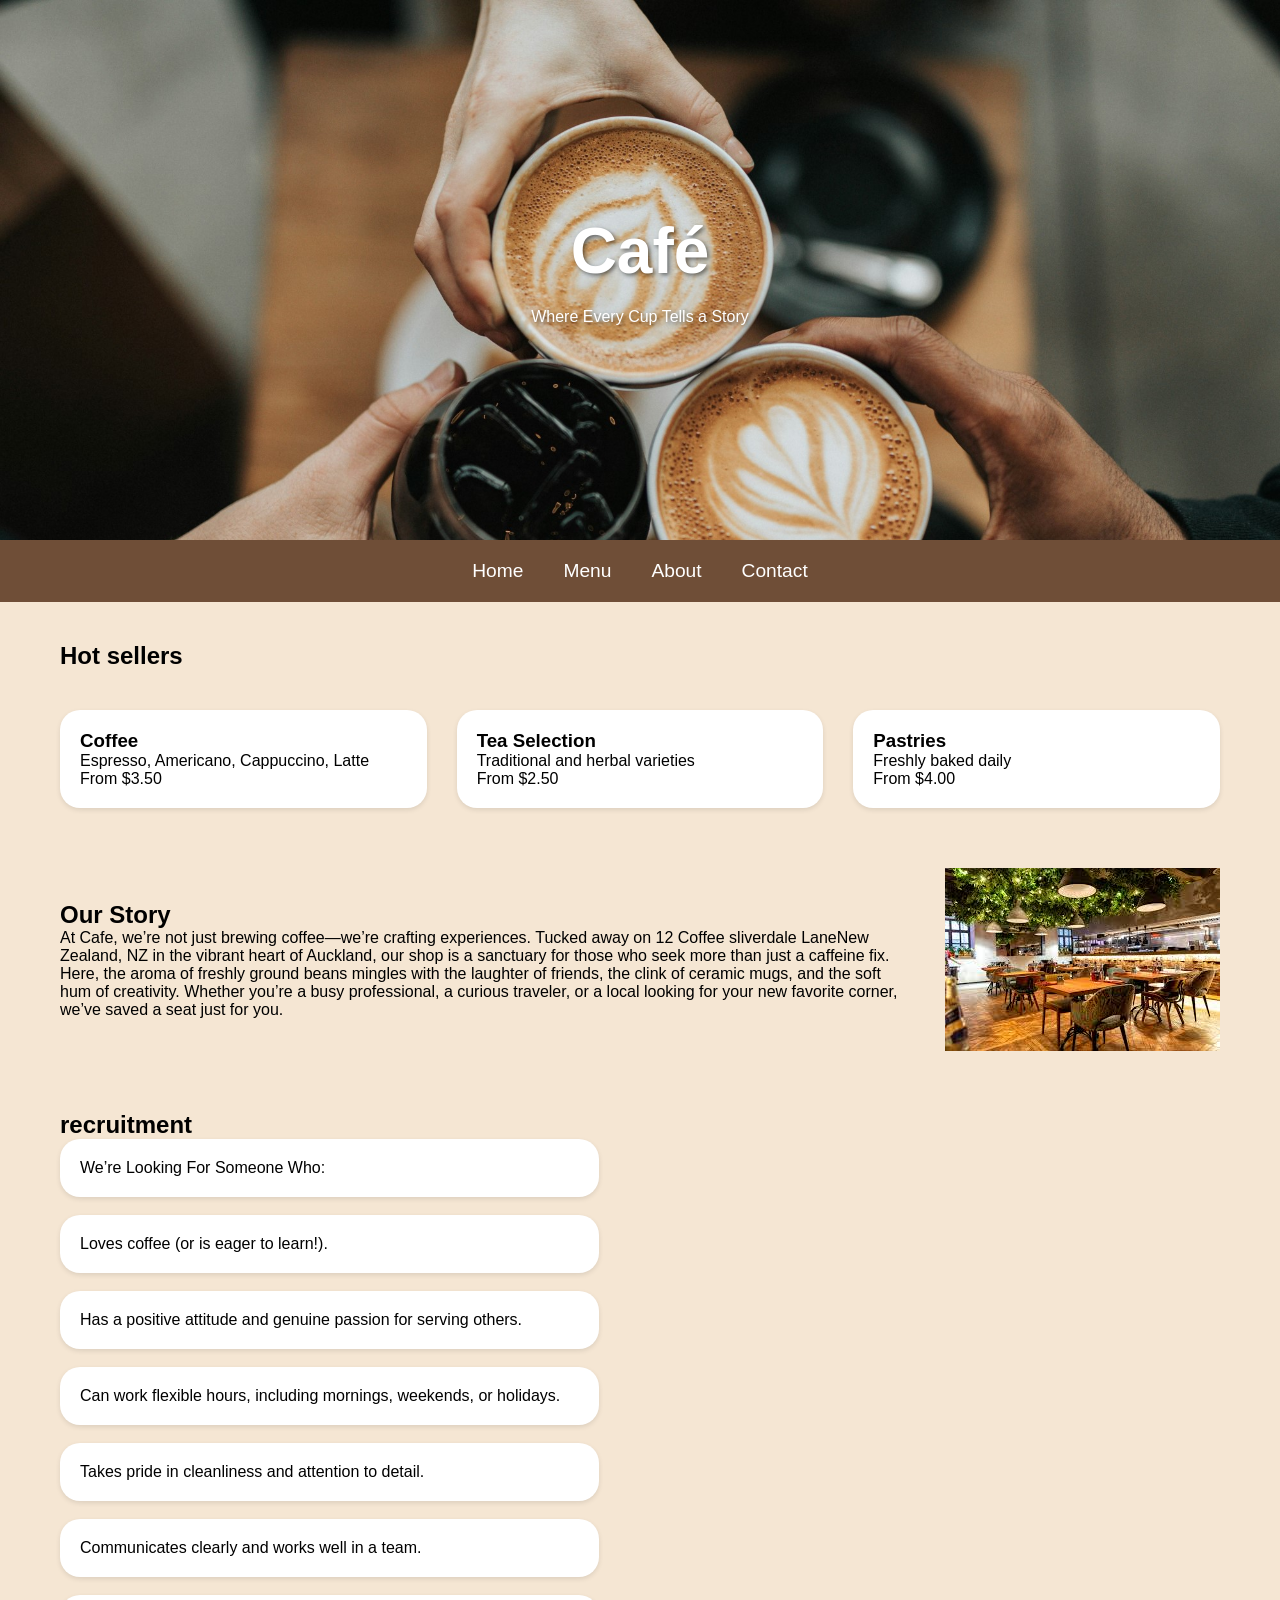
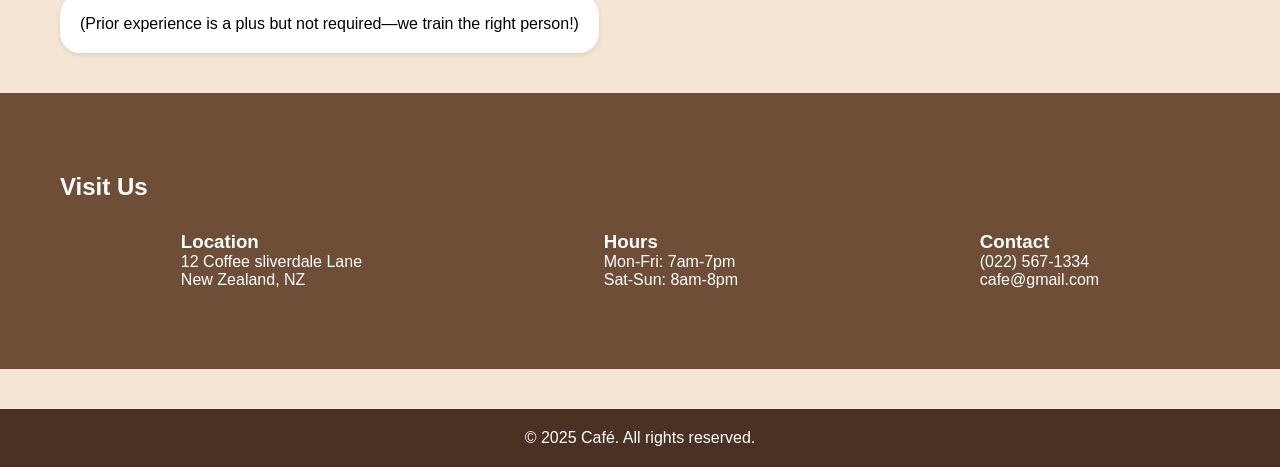
<file: Cafe_Website_12DGT_3.3.2025/index.html>
<!DOCTYPE HTML>

<html lang="en">
<head>
    <meta charset="UTF-8">
    <meta name="description" content="Cafe">
    <meta name="keywords" content="cafe, nz cafe">
    <meta name="author" content="Jerry Shi">
    <meta name="viewport" content="width=device-width, initial-scale=1.0">
    <title>Café website 12DGT</title>
    <link rel="stylesheet" href="https://cdnjs.cloudflare.com/ajax/libs/font-awesome/6.0.0/css/all.min.css">
    <link rel="stylesheet" href="style.css">
    <script src="scripts.js" defer></script> <!--It helps the website load more effectively-->
</head>
<body>

    <header>
        <div class="hero-text">
            <h1>Café</h1>
            <p>Where Every Cup Tells a Story</p>
        </div>
    </header>

    <nav class="desktop-nav">
        <ul>
            <li><a href="index.html">Home</a></li>
            <li><a href="menu.html">Menu</a></li>
            <li><a href="about.html">About</a></li>
            <li><a href="contact.html">Contact</a></li>
        </ul>                     
    </nav>

   <div class="topnav">
        <a href="index.html" class="active">Café</a>
        <div id="myLinks">
            <a href="index.html">Home</a>
            <a href="menu.html">Menu</a>
            <a href="about.html">About</a>
            <a href="contact.html">Contact</a>
        </div>
        <a href="javascript:void(0);" class="icon" onclick="myFunction()">
            <i class="fa fa-bars"></i>
       </a>
    </div>
  

    <main class="container">
        <section id="menu">
            <h2>Hot sellers</h2>
            <div class="menu-section">
                <div class="menu-item">
                    <h3>Coffee</h3>
                    <p>Espresso, Americano, Cappuccino, Latte</p>
                    <p>From $3.50</p>
                </div>
                <div class="menu-item">
                    <h3>Tea Selection</h3>
                    <p>Traditional and herbal varieties</p>
                    <p>From $2.50</p>
                </div>
                <div class="menu-item">
                    <h3>Pastries</h3>
                    <p>Freshly baked daily</p>
                    <p>From $4.00</p>
                </div>
            </div>
        </section>

        <section id="about">
            <div class="about">
                <div class="about-text">
                    <h2>Our Story</h2>
                    <p>At Cafe, we’re not just brewing coffee—we’re crafting experiences.
Tucked away on 12 Coffee sliverdale LaneNew Zealand, NZ in the vibrant heart of Auckland, our shop is a sanctuary for those who seek more than just a caffeine fix. 
Here, the aroma of freshly ground beans mingles with the laughter of friends, the clink of ceramic mugs, and the soft hum of creativity. Whether you’re a busy professional, 
a curious traveler, or a local looking for your new favorite corner, we’ve saved a seat just for you.</p>
                </div>
                <img src="cafe-interior.jpg" alt="Cafe Interior" style="max-width: 400px;">
                
            </div>
        </section>
        
        <section id="recruitment">
            <div class="recruitment">
                <div class="recruitment-text">
                <h2>recruitment</h2>
                    <p>We’re Looking For Someone Who:</p><br>
                    <p>Loves coffee (or is eager to learn!).</p><br>
                    <p>Has a positive attitude and genuine passion for serving others.</p><br>
                    <p>Can work flexible hours, including mornings, weekends, or holidays.</p><br>
                    <p>Takes pride in cleanliness and attention to detail.</p><br>
                    <p>Communicates clearly and works well in a team.</p><br>
                    <p>(Prior experience is a plus but not required—we train the right person!)</p>
                </div>
            </div>
        
        
        
        </section>
            
        
        
    </main>

    <section class="contact-section" id="contact">
        <div class="container">
            <h2>Visit Us</h2>
            <div class="contact-info">
                <div>
                    <h3>Location</h3>
                    <p>12 Coffee sliverdale Lane<br>New Zealand, NZ</p>
                </div>
                <div>
                    <h3>Hours</h3>
                    <p>Mon-Fri: 7am-7pm<br>Sat-Sun: 8am-8pm</p>
                </div>
                <div>
                    <h3>Contact</h3>
                    <p>(022) 567-1334<br>cafe@gmail.com</p>
                </div>
            </div>
        </div>
    </section>

    <footer>
        <p>&copy; 2025 Café. All rights reserved.</p> <!--copy right-->
    </footer>
</body>
</html>
</file>
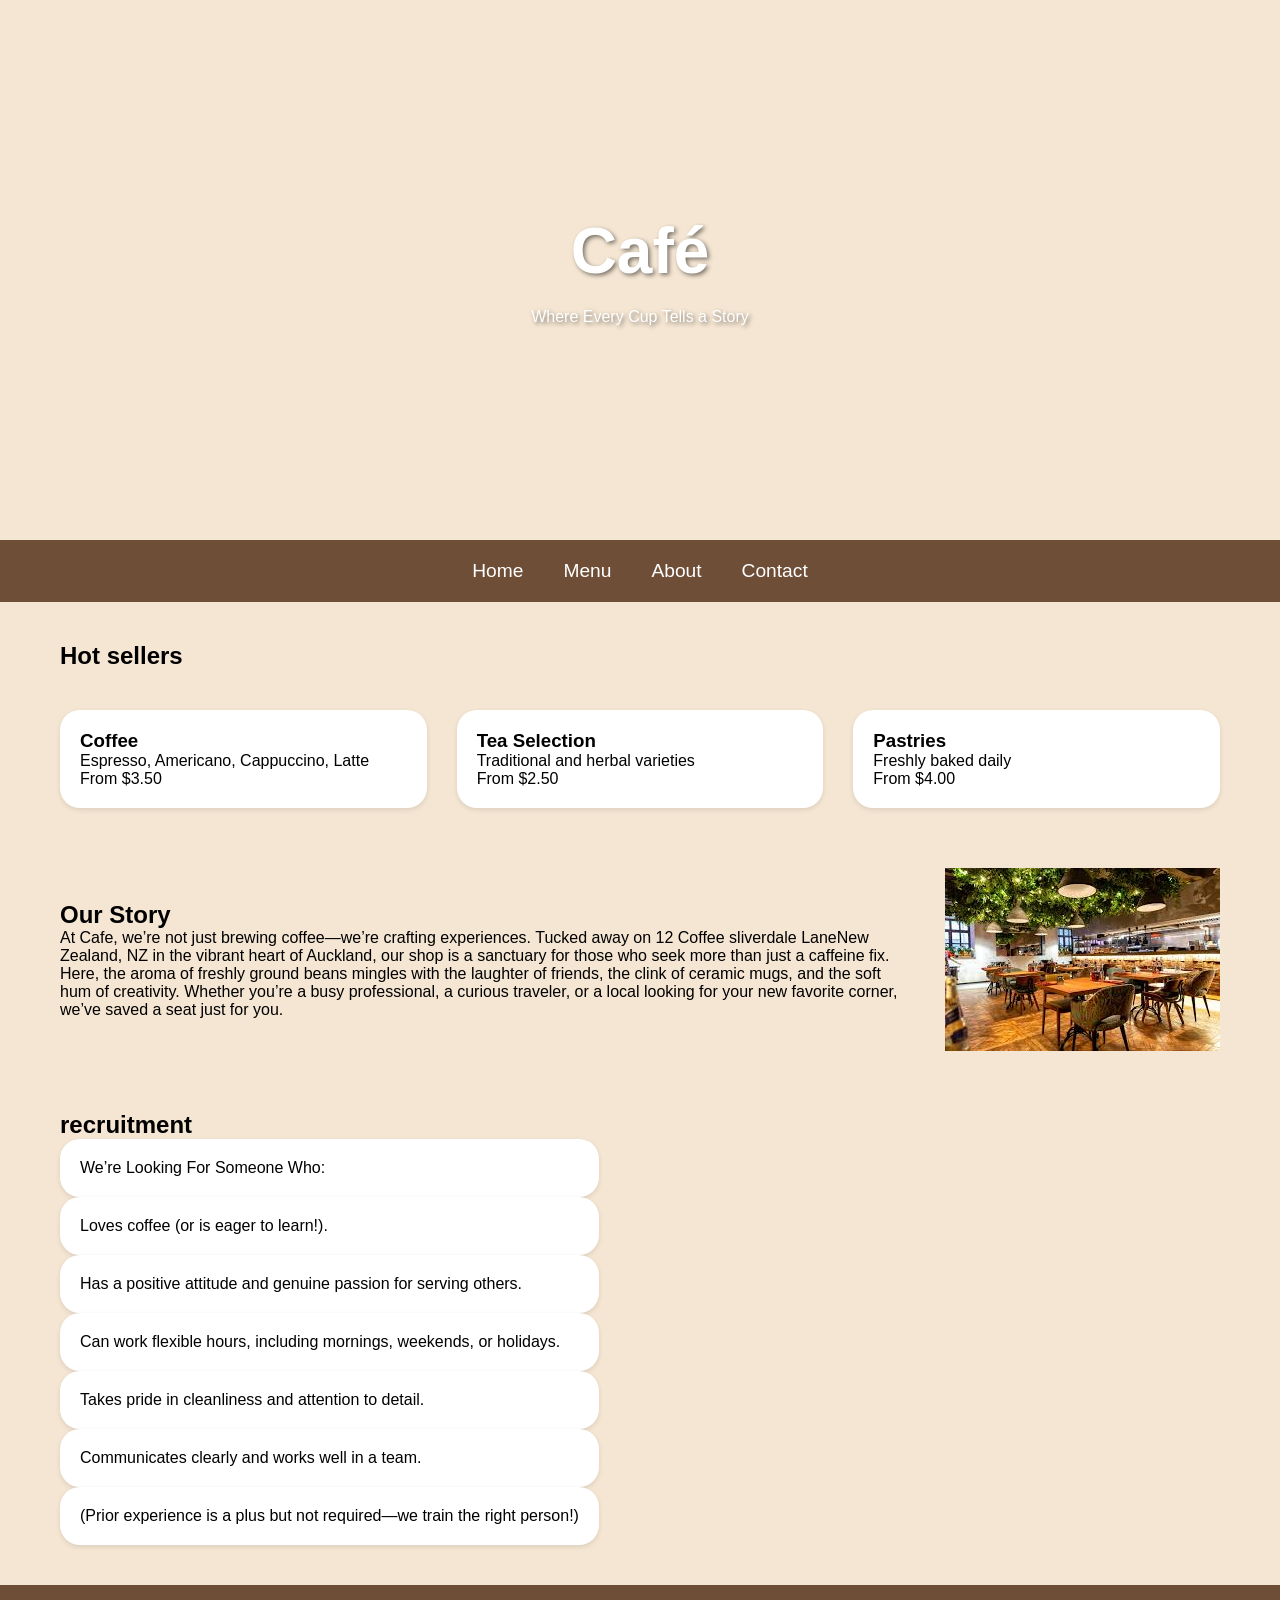
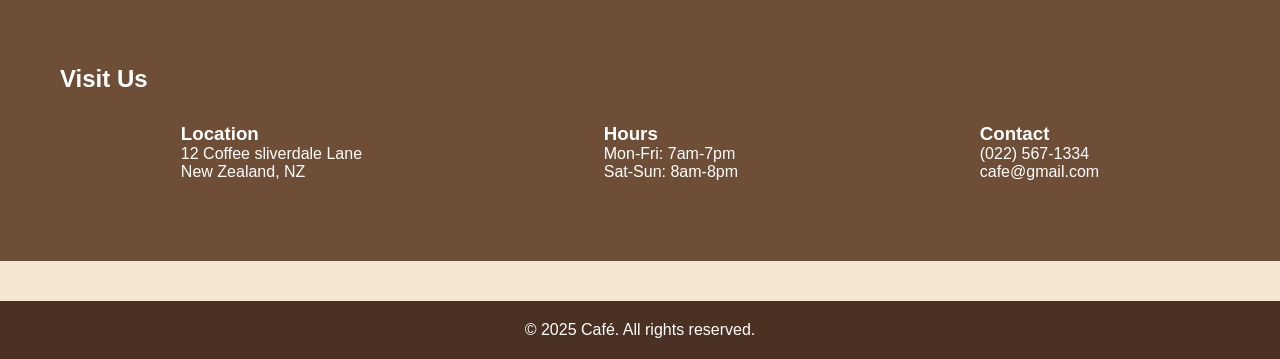
<file: Final_game/code/Cafe_Website_12DGT_3.3.2025/index.html>
<!DOCTYPE HTML>

<html lang="en">
<head>
    <meta charset="UTF-8">
    <meta name="description" content="Cafe">
    <meta name="keywords" content="cafe, nz cafe">
    <meta name="author" content="Jerry Shi">
    <meta name="viewport" content="width=device-width, initial-scale=1.0">
    <title>Café website 12DGT</title>
    <link rel="stylesheet" href="https://cdnjs.cloudflare.com/ajax/libs/font-awesome/6.0.0/css/all.min.css">
    <link rel="stylesheet" href="style.css">
    <script src="scripts.js" defer></script> <!--It helps the website load more effectively-->
</head>
<body>

    <header>
        <div class="hero-text">
            <h1>Café</h1>
            <p>Where Every Cup Tells a Story</p>
        </div>
    </header>

    <nav class="desktop-nav">
        <ul>
            <li><a href="index.html">Home</a></li>
            <li><a href="menu.html">Menu</a></li>
            <li><a href="about.html">About</a></li>
            <li><a href="contact.html">Contact</a></li>
        </ul>                     
    </nav>

   <div class="topnav">
        <a href="#home" class="active">Café</a>
        <div id="myLinks">
            <a href="index.html">Home</a>
            <a href="menu.html">Menu</a>
            <a href="about.html">About</a>
            <a href="contact.html">Contact</a>
        </div>
        <a href="javascript:void(0);" class="icon" onclick="myFunction()">
            <i class="fa fa-bars"></i>
       </a>
    </div>
  

    <main class="container">
        <section id="menu">
            <h2>Hot sellers</h2>
            <div class="menu-section">
                <div class="menu-item">
                    <h3>Coffee</h3>
                    <p>Espresso, Americano, Cappuccino, Latte</p>
                    <p>From $3.50</p>
                </div>
                <div class="menu-item">
                    <h3>Tea Selection</h3>
                    <p>Traditional and herbal varieties</p>
                    <p>From $2.50</p>
                </div>
                <div class="menu-item">
                    <h3>Pastries</h3>
                    <p>Freshly baked daily</p>
                    <p>From $4.00</p>
                </div>
            </div>
        </section>

        <section id="about">
            <div class="about">
                <div class="about-text">
                    <h2>Our Story</h2>
                    <p>At Cafe, we’re not just brewing coffee—we’re crafting experiences.
Tucked away on 12 Coffee sliverdale LaneNew Zealand, NZ in the vibrant heart of Auckland, our shop is a sanctuary for those who seek more than just a caffeine fix. 
Here, the aroma of freshly ground beans mingles with the laughter of friends, the clink of ceramic mugs, and the soft hum of creativity. Whether you’re a busy professional, 
a curious traveler, or a local looking for your new favorite corner, we’ve saved a seat just for you.</p>
                </div>
                <img src="cafe-interior.jpg" alt="Cafe Interior" style="max-width: 400px;">
                
            </div>
        </section>
        
        <section id="recruitment">
            <div class="recruitment">
                <div class="recruitment-text">
                <h2>recruitment</h2>
                    <p>We’re Looking For Someone Who:</p>
                    <p>Loves coffee (or is eager to learn!).</p>
                    <p>Has a positive attitude and genuine passion for serving others.</p>
                    <p>Can work flexible hours, including mornings, weekends, or holidays.</p>
                    <p>Takes pride in cleanliness and attention to detail.</p>
                    <p>Communicates clearly and works well in a team.</p>
                    <p>(Prior experience is a plus but not required—we train the right person!)</p>
                </div>
            </div>
        
        
        
        </section>
            
        
        
    </main>

    <section class="contact-section" id="contact">
        <div class="container">
            <h2>Visit Us</h2>
            <div class="contact-info">
                <div>
                    <h3>Location</h3>
                    <p>12 Coffee sliverdale Lane<br>New Zealand, NZ</p>
                </div>
                <div>
                    <h3>Hours</h3>
                    <p>Mon-Fri: 7am-7pm<br>Sat-Sun: 8am-8pm</p>
                </div>
                <div>
                    <h3>Contact</h3>
                    <p>(022) 567-1334<br>cafe@gmail.com</p>
                </div>
            </div>
        </div>
    </section>

    <footer>
        <p>&copy; 2025 Café. All rights reserved.</p> <!--copy right-->
    </footer>
</body>
</html>
</file>
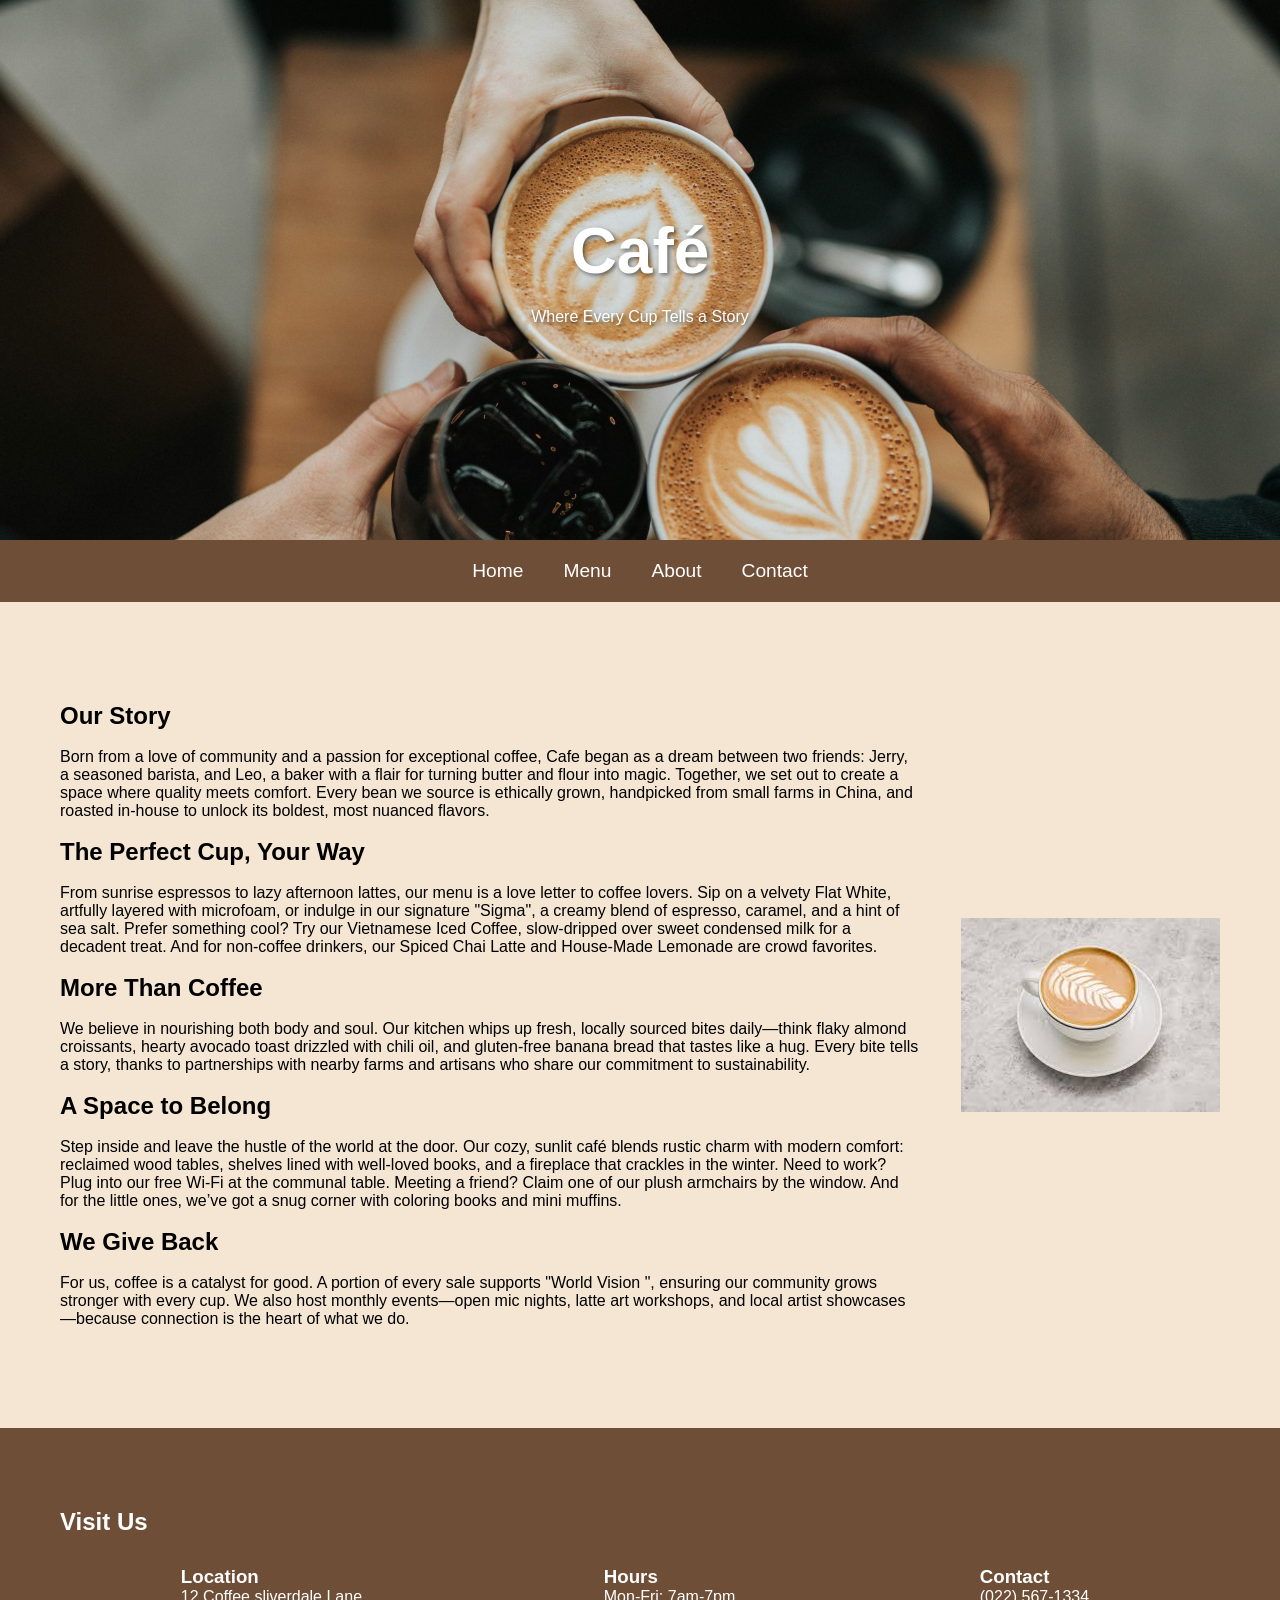
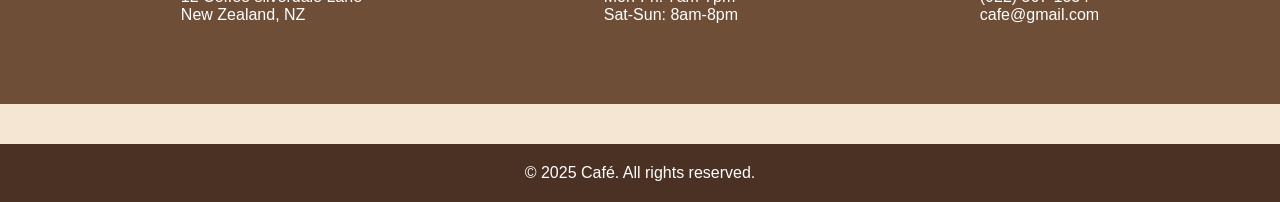
<file: Cafe_Website_12DGT_3.3.2025/about.html>
<!DOCTYPE HTML>

<html lang="en">
<head>
    <meta charset="UTF-8">
    <meta name="description" content="Cafe">
    <meta name="keywords" content="cafe, nz cafe">
    <meta name="author" content="Jerry Shi">
    <meta name="viewport" content="width=device-width, initial-scale=1.0">
    <title>Café website 12DGT</title>
    <link rel="stylesheet" href="https://cdnjs.cloudflare.com/ajax/libs/font-awesome/6.0.0/css/all.min.css">
    <link rel="stylesheet" href="style.css">
    <script src="scripts.js" defer></script> <!--It helps the website load more effectively-->
</head>
<body>

    <header>
        <div class="hero-text">
            <h1>Café</h1>
            <p>Where Every Cup Tells a Story</p>
        </div>
    </header>

    <nav class="desktop-nav">
        <ul>
            <li><a href="index.html">Home</a></li>
            <li><a href="menu.html">Menu</a></li>
            <li><a href="about.html">About</a></li>
            <li><a href="contact.html">Contact</a></li>
        </ul>                     
    </nav>

   <div class="topnav">
        <a href="index.html" class="active">Café</a>
        <div id="myLinks">
            <a href="index.html">Home</a>
            <a href="menu.html">Menu</a>
            <a href="about.html">About</a>
            <a href="contact.html">Contact</a>
        </div>
        <a href="javascript:void(0);" class="icon" onclick="myFunction()">
            <i class="fa fa-bars"></i>
       </a>
    </div>
  

    <main class="container">
        <section id="about">
            <div class="about">
                <div class="about-text">
                    <h2>Our Story</h2><br>
                    <p>
Born from a love of community and a passion for exceptional coffee, Cafe began as a dream between two friends: Jerry, a seasoned barista, and Leo, a baker with a flair for turning butter and flour into magic. Together, we set out to create a space where quality meets comfort. Every bean we source is ethically grown, handpicked from small farms in China, and roasted in-house to unlock its boldest, most nuanced flavors.
                    </p><br>
                
                <h2>The Perfect Cup, Your Way</h2>
                <p><br>
From sunrise espressos to lazy afternoon lattes, our menu is a love letter to coffee lovers. Sip on a velvety Flat White, artfully layered with microfoam, or indulge in our signature "Sigma", a creamy blend of espresso, caramel, and a hint of sea salt. Prefer something cool? Try our Vietnamese Iced Coffee, slow-dripped over sweet condensed milk for a decadent treat. And for non-coffee drinkers, our Spiced Chai Latte and House-Made Lemonade are crowd favorites.
                </p><br>
                <h2>More Than Coffee</h2><br>
                <p>We believe in nourishing both body and soul. Our kitchen whips up fresh, locally sourced bites daily—think flaky almond croissants, hearty avocado toast drizzled with chili oil, and gluten-free banana bread that tastes like a hug. Every bite tells a story, thanks to partnerships with nearby farms and artisans who share our commitment to sustainability.</p><br>
                    
                <h2>A Space to Belong</h2><br>
                <p>Step inside and leave the hustle of the world at the door. Our cozy, sunlit café blends rustic charm with modern comfort: reclaimed wood tables, shelves lined with well-loved books, and a fireplace that crackles in the winter. Need to work? Plug into our free Wi-Fi at the communal table. Meeting a friend? Claim one of our plush armchairs by the window. And for the little ones, we’ve got a snug corner with coloring books and mini muffins.</p><br>
                    
                <h2>We Give Back</h2><br>
                <p>For us, coffee is a catalyst for good. A portion of every sale supports "World Vision ", ensuring our community grows stronger with every cup. We also host monthly events—open mic nights, latte art workshops, and local artist showcases—because connection is the heart of what we do.</p>
                </div>
				<img src="cafe.jpg" alt="Cafe" style="max-width: 400px;">
            </div>
        </section>
    </main>

    <section class="contact-section" id="contact">
        <div class="container">
            <h2>Visit Us</h2>
            <div class="contact-info">
                <div>
                    <h3>Location</h3>
                    <p>12 Coffee sliverdale Lane<br>New Zealand, NZ</p>
                </div>
                <div>
                    <h3>Hours</h3>
                    <p>Mon-Fri: 7am-7pm<br>Sat-Sun: 8am-8pm</p>
                </div>
                <div>
                    <h3>Contact</h3>
                    <p>(022) 567-1334<br>cafe@gmail.com</p>
                </div>
            </div>
        </div>
    </section>

    <footer>
        <p>&copy; 2025 Café. All rights reserved.</p> <!--copy right-->
    </footer>
</body>
</html>
</file>
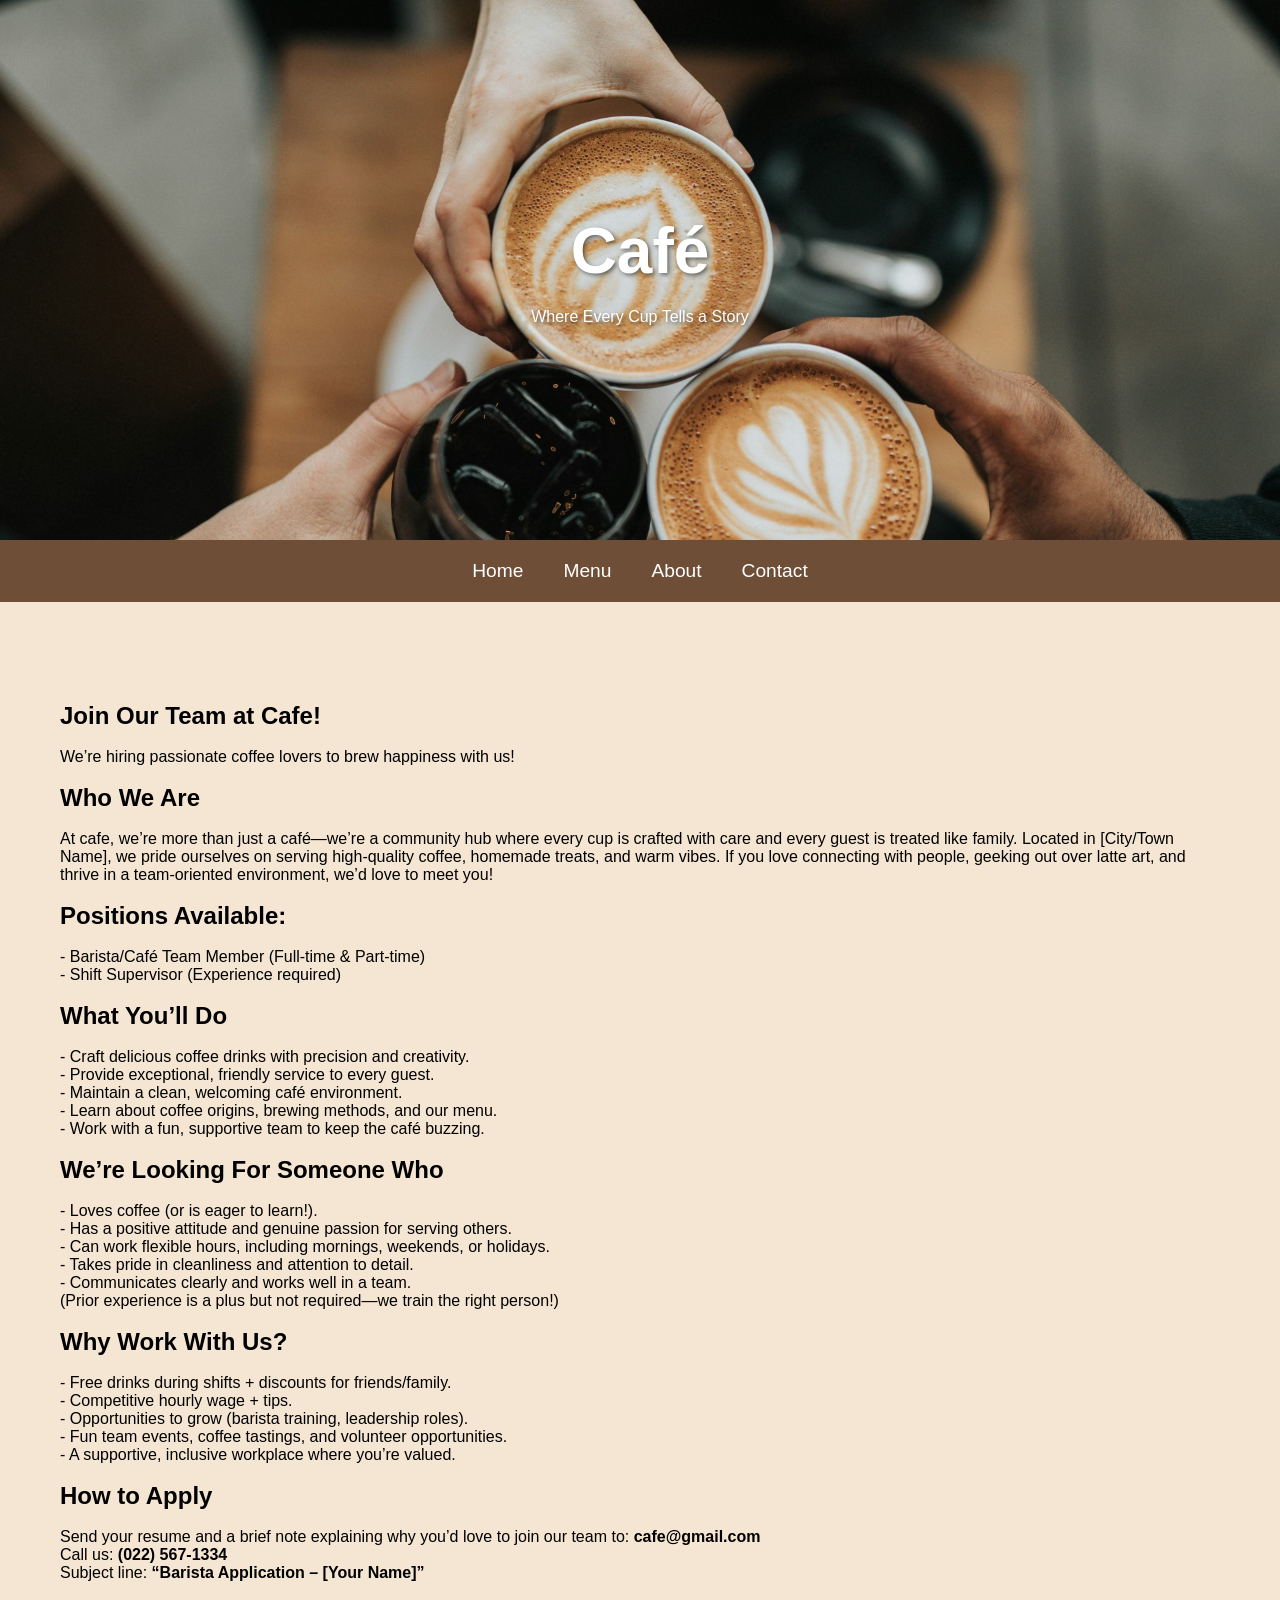
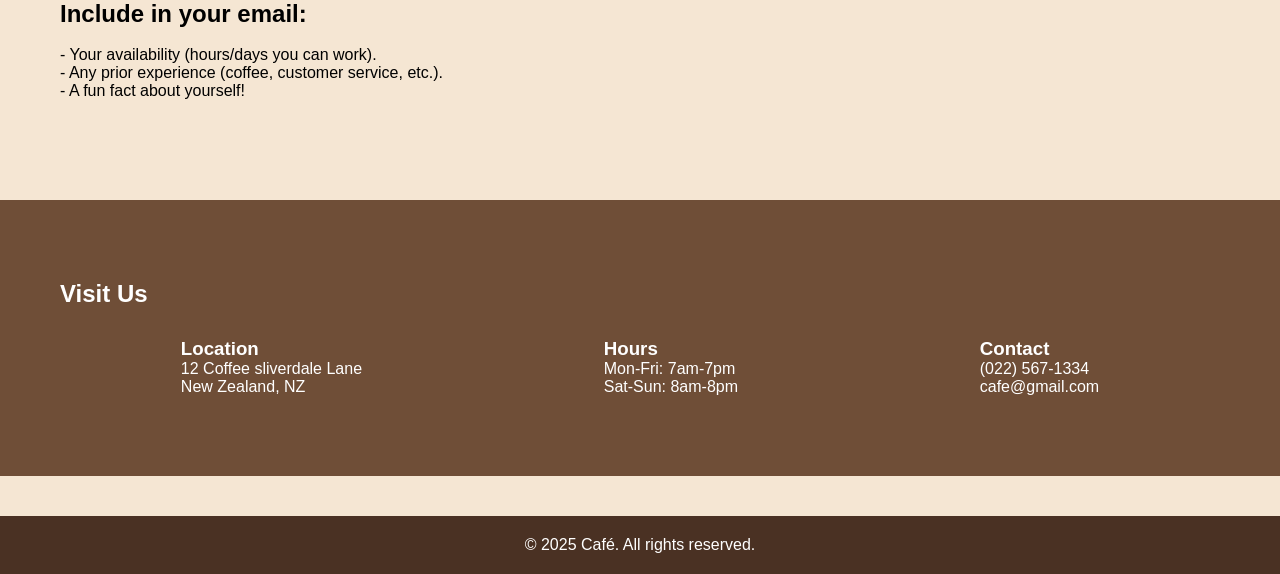
<file: Cafe_Website_12DGT_3.3.2025/contact.html>
<!DOCTYPE HTML>

<html lang="en">
<head>
    <meta charset="UTF-8">
    <meta name="description" content="Cafe">
    <meta name="keywords" content="cafe, nz cafe">
    <meta name="author" content="Jerry Shi">
    <meta name="viewport" content="width=device-width, initial-scale=1.0">
    <title>Café website 12DGT</title>
    <link rel="stylesheet" href="https://cdnjs.cloudflare.com/ajax/libs/font-awesome/6.0.0/css/all.min.css">
    <link rel="stylesheet" href="style.css">
    <script src="scripts.js" defer></script> <!--It helps the website load more effectively-->
</head>
<body>

    <header>
        <div class="hero-text">
            <h1>Café</h1>
            <p>Where Every Cup Tells a Story</p>
        </div>
    </header>

    <nav class="desktop-nav">
        <ul>
            <li><a href="index.html">Home</a></li>
            <li><a href="menu.html">Menu</a></li>
            <li><a href="about.html">About</a></li>
            <li><a href="contact.html">Contact</a></li>
        </ul>                     
    </nav>

   <div class="topnav">
        <a href="index.html" class="active">Café</a>
        <div id="myLinks">
            <a href="index.html">Home</a>
            <a href="menu.html">Menu</a>
            <a href="about.html">About</a>
            <a href="contact.html">Contact</a>
        </div>
        <a href="javascript:void(0);" class="icon" onclick="myFunction()">
            <i class="fa fa-bars"></i>
       </a>
    </div>
  

    <main class="container">

        <section id="about">
            <div class="about">
                <div class="about-text">
                    <h2>Join Our Team at Cafe! </h2><br>
                    <p>We’re hiring passionate coffee lovers to brew happiness with us! </p><br>
                    
                    <h2>Who We Are</h2><br>
                    <p>At cafe, we’re more than just a café—we’re a community hub where every cup is crafted with care and every guest is treated like family. Located in [City/Town Name], we pride ourselves on serving high-quality coffee, homemade treats, and warm vibes. If you love connecting with people, geeking out over latte art, and thrive in a team-oriented environment, we’d love to meet you!  </p><br>
                    
                    <h2>Positions Available: </h2><br>
                    <p>- Barista/Café Team Member (Full-time & Part-time)  <br>
- Shift Supervisor (Experience required) </p><br>
                    
                    <h2>What You’ll Do</h2><br>
                    <p>- Craft delicious coffee drinks with precision and creativity.  <br>
- Provide exceptional, friendly service to every guest.  <br>
- Maintain a clean, welcoming café environment.  <br>
- Learn about coffee origins, brewing methods, and our menu.  <br>
- Work with a fun, supportive team to keep the café buzzing.  </p><br>
                    
                    <h2>We’re Looking For Someone Who  </h2><br>
                    <p>- Loves coffee (or is eager to learn!).  <br>
- Has a positive attitude and genuine passion for serving others.  <br>
- Can work flexible hours, including mornings, weekends, or holidays.  <br>
- Takes pride in cleanliness and attention to detail.  <br>
- Communicates clearly and works well in a team.  <br>
(Prior experience is a plus but not required—we train the right person!)  
</p><br>
                    
                    <h2>Why Work With Us? </h2><br>
                    <p>- Free drinks during shifts + discounts for friends/family.<br>  
- Competitive hourly wage + tips.  <br>
- Opportunities to grow (barista training, leadership roles).  <br>
- Fun team events, coffee tastings, and volunteer opportunities.  <br>
- A supportive, inclusive workplace where you’re valued.  </p><br>
                    
                    <h2>How to Apply</h2><br>
                    <p>Send your resume and a brief note explaining why you’d love to join our team to:
 <b>cafe@gmail.com</b><br>
 Call us:<b> (022) 567-1334</b> <br>
Subject line: <b>“Barista Application – [Your Name]”</b></p><br>
                    
                    <h2>Include in your email:</h2><br>
                    <p>- Your availability (hours/days you can work).  <br>
- Any prior experience (coffee, customer service, etc.).  <br>
- A fun fact about yourself! </p>
                    
                </div>
                
                
            </div>
        </section>
    </main>

    <section class="contact-section" id="contact">
        <div class="container">
            <h2>Visit Us</h2>
            <div class="contact-info">
                <div>
                    <h3>Location</h3>
                    <p>12 Coffee sliverdale Lane<br>New Zealand, NZ</p>
                </div>
                <div>
                    <h3>Hours</h3>
                    <p>Mon-Fri: 7am-7pm<br>Sat-Sun: 8am-8pm</p>
                </div>
                <div>
                    <h3>Contact</h3>
                    <p>(022) 567-1334<br>cafe@gmail.com</p>
                </div>
            </div>
        </div>
    </section>

    <footer>
        <p>&copy; 2025 Café. All rights reserved.</p> <!--copy right-->
    </footer>
</body>
</html>
</file>
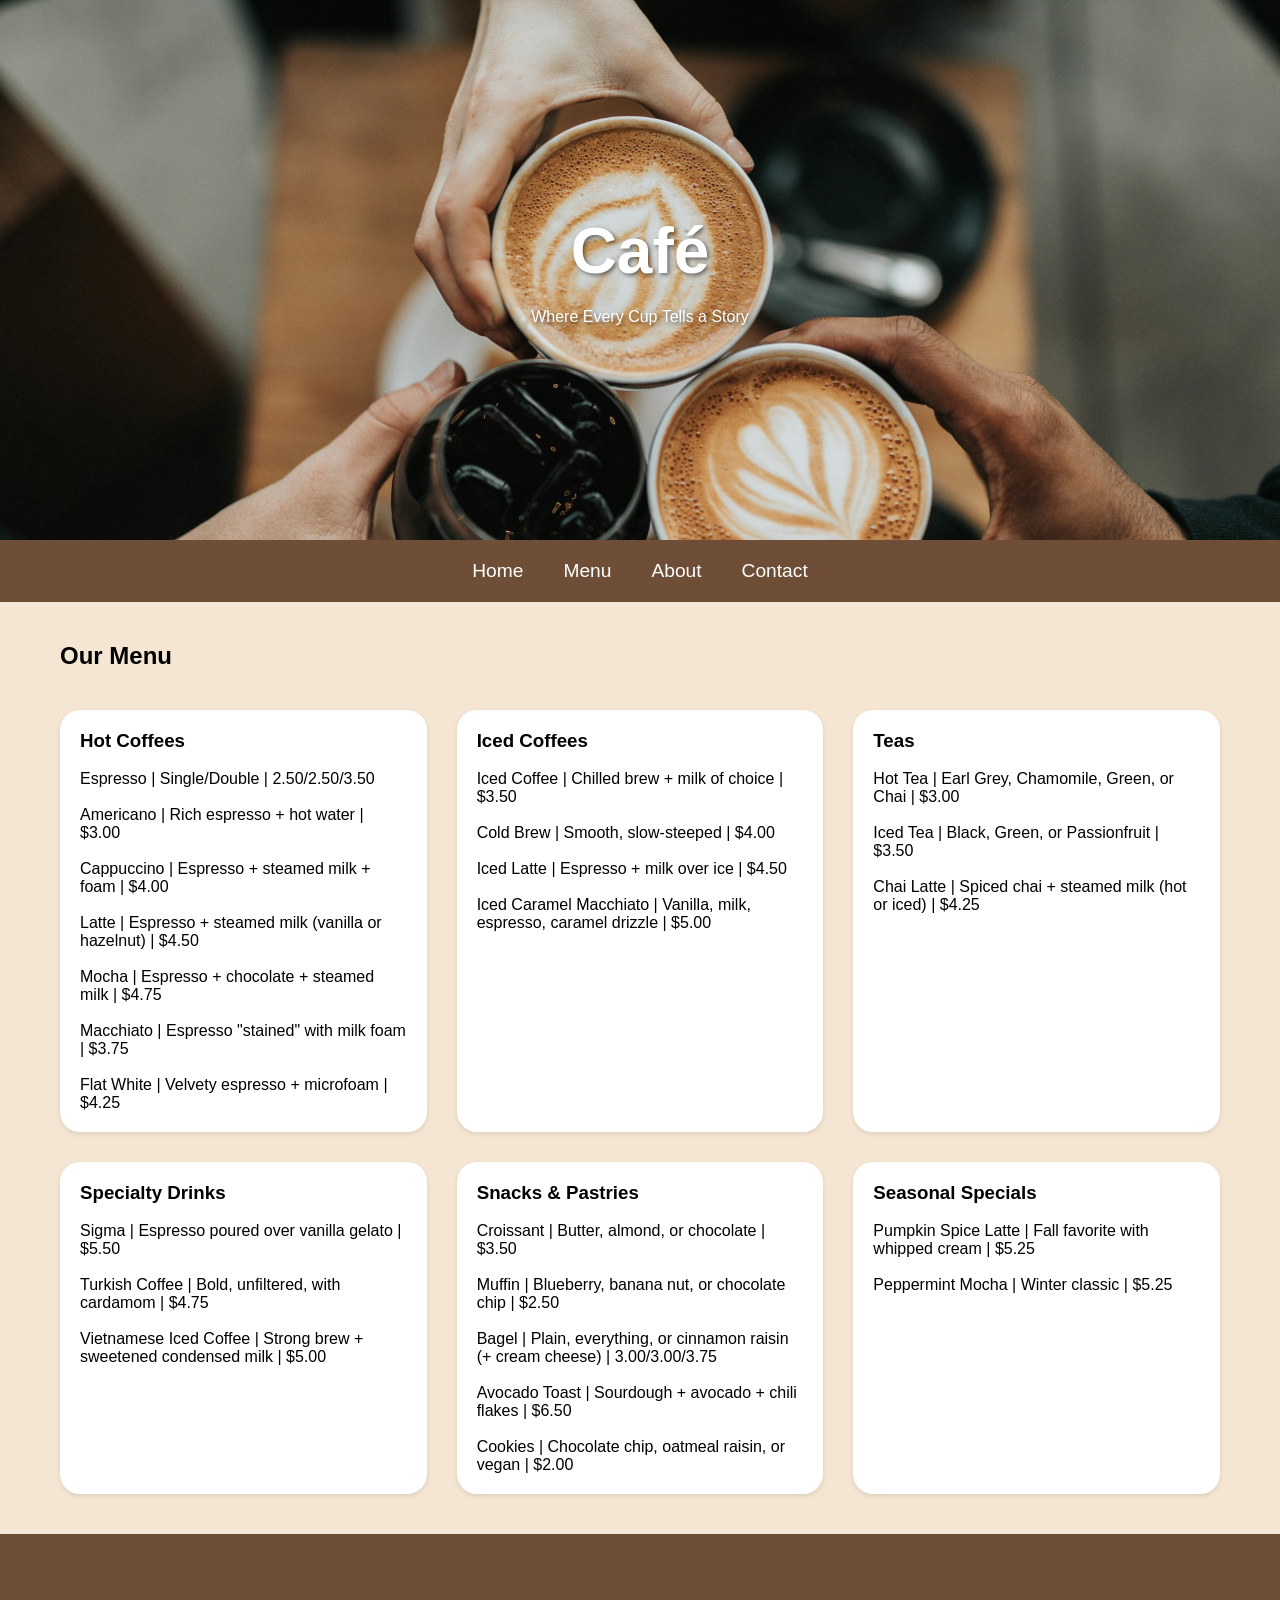
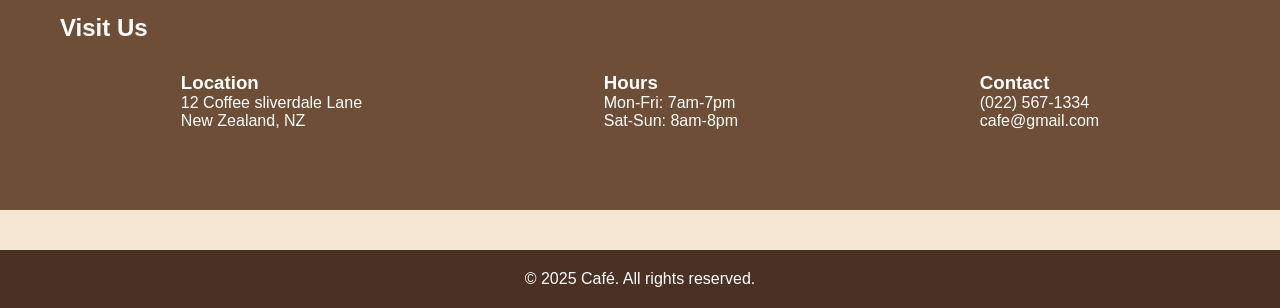
<file: Cafe_Website_12DGT_3.3.2025/menu.html>
<!DOCTYPE html>

<html lang="en">
    <head>
        <meta charset="UTF-8" />
        <meta name="description" content="Cafe" />
        <meta name="keywords" content="cafe, nz cafe" />
        <meta name="author" content="Jerry Shi" />
        <meta name="viewport" content="width=device-width, initial-scale=1.0" />
        <title>Café website 12DGT</title>
        <link rel="stylesheet" href="https://cdnjs.cloudflare.com/ajax/libs/font-awesome/6.0.0/css/all.min.css" />
        <link rel="stylesheet" href="style.css" />
        <script src="scripts.js" defer></script>
        <!--It helps the website load more effectively-->
    </head>
    <body>
        <header>
            <div class="hero-text">
                <h1>Café</h1>
                <p>Where Every Cup Tells a Story</p>
            </div>
        </header>

        <nav class="desktop-nav">
            <ul>
                <li><a href="index.html">Home</a></li>
                <li><a href="menu.html">Menu</a></li>
                <li><a href="about.html">About</a></li>
                <li><a href="contact.html">Contact</a></li>
            </ul>
        </nav>

        <div class="topnav">
            <a href="index.html" class="active">Café</a>
            <div id="myLinks">
                <a href="index.html">Home</a>
                <a href="menu.html">Menu</a>
                <a href="about.html">About</a>
                <a href="contact.html">Contact</a>
            </div>
            <a href="javascript:void(0);" class="icon" onclick="myFunction()">
                <i class="fa fa-bars"></i>
            </a>
        </div>

        <main class="container">
            <section id="menu">
                <h2>Our Menu</h2>
                <div class="menu-section">
                    <div class="menu-item">
                        <h3>Hot Coffees</h3><br>
                        <p>Espresso | Single/Double | 2.50/2.50/3.50</p>
                        <br>
                        <p>Americano | Rich espresso + hot water | $3.00</p>
                        <br>
                        <p>Cappuccino | Espresso + steamed milk + foam | $4.00</p>
                        <br>
                        <p>Latte | Espresso + steamed milk (vanilla or hazelnut) | $4.50</p>
                        <br>
                        <p>Mocha | Espresso + chocolate + steamed milk | $4.75</p>
                        <br>
                        <p>Macchiato | Espresso "stained" with milk foam | $3.75</p>
                        <br>
                        <p>Flat White | Velvety espresso + microfoam | $4.25</p>
                    </div>
                    <div class="menu-item">
                        <h3>Iced Coffees</h3><br>
                        <p>Iced Coffee | Chilled brew + milk of choice | $3.50</p>
                        <br>
                        <p>Cold Brew | Smooth, slow-steeped | $4.00</p>
                        <br>
                        <p>Iced Latte | Espresso + milk over ice | $4.50</p>
                        <br>
                        <p>Iced Caramel Macchiato | Vanilla, milk, espresso, caramel drizzle | $5.00</p>
                        
                    </div>
                    <div class="menu-item">
                        <h3>Teas</h3><br>
                        <p>Hot Tea | Earl Grey, Chamomile, Green, or Chai | $3.00</p>
                        <br>
                        <p>Iced Tea | Black, Green, or Passionfruit | $3.50</p>
                        <br>
                        <p>Chai Latte | Spiced chai + steamed milk (hot or iced) | $4.25</p>
                    </div>
                    <div class="menu-item">
                        <h3>Specialty Drinks</h3><br>
                        <p>Sigma | Espresso poured over vanilla gelato | $5.50</p>
                        <br>
                        <p>Turkish Coffee | Bold, unfiltered, with cardamom | $4.75</p>
                        <br>
                        <p>Vietnamese Iced Coffee | Strong brew + sweetened condensed milk | $5.00</p>
                      
                    </div>
                    <div class="menu-item">
                        <h3>Snacks & Pastries </h3><br>
                        <p>Croissant | Butter, almond, or chocolate | $3.50</p>
                        <br>
                        <p>Muffin | Blueberry, banana nut, or chocolate chip | $2.50</p>
                        <br>
                        <p>Bagel | Plain, everything, or cinnamon raisin (+ cream cheese) | 3.00/3.00/3.75</p>
                        <br>
                        <p>Avocado Toast | Sourdough + avocado + chili flakes | $6.50</p>
                        <br>
                        <p>Cookies | Chocolate chip, oatmeal raisin, or vegan | $2.00</p>
                    </div>
                    <div class="menu-item">
                        <h3>Seasonal Specials</h3><br>
                        <p>Pumpkin Spice Latte | Fall favorite with whipped cream | $5.25</p>
                        <br>
                        <p>Peppermint Mocha | Winter classic | $5.25</p>
                    </div>
                </div>
            </section>
        </main>

        <section class="contact-section" id="contact">
            <div class="container">
                <h2>Visit Us</h2>
                <div class="contact-info">
                    <div>
                        <h3>Location</h3>
                        <p>12 Coffee sliverdale Lane<br />New Zealand, NZ</p>
                    </div>
                    <div>
                        <h3>Hours</h3>
                        <p>Mon-Fri: 7am-7pm<br />Sat-Sun: 8am-8pm</p>
                    </div>
                    <div>
                        <h3>Contact</h3>
                        <p>(022) 567-1334<br />cafe@gmail.com</p>
                    </div>
                </div>
            </div>
        </section>

        <footer>
            <p>&copy; 2025 Café. All rights reserved.</p>
            <!--copy right-->
        </footer>
    </body>
</html>
</file>
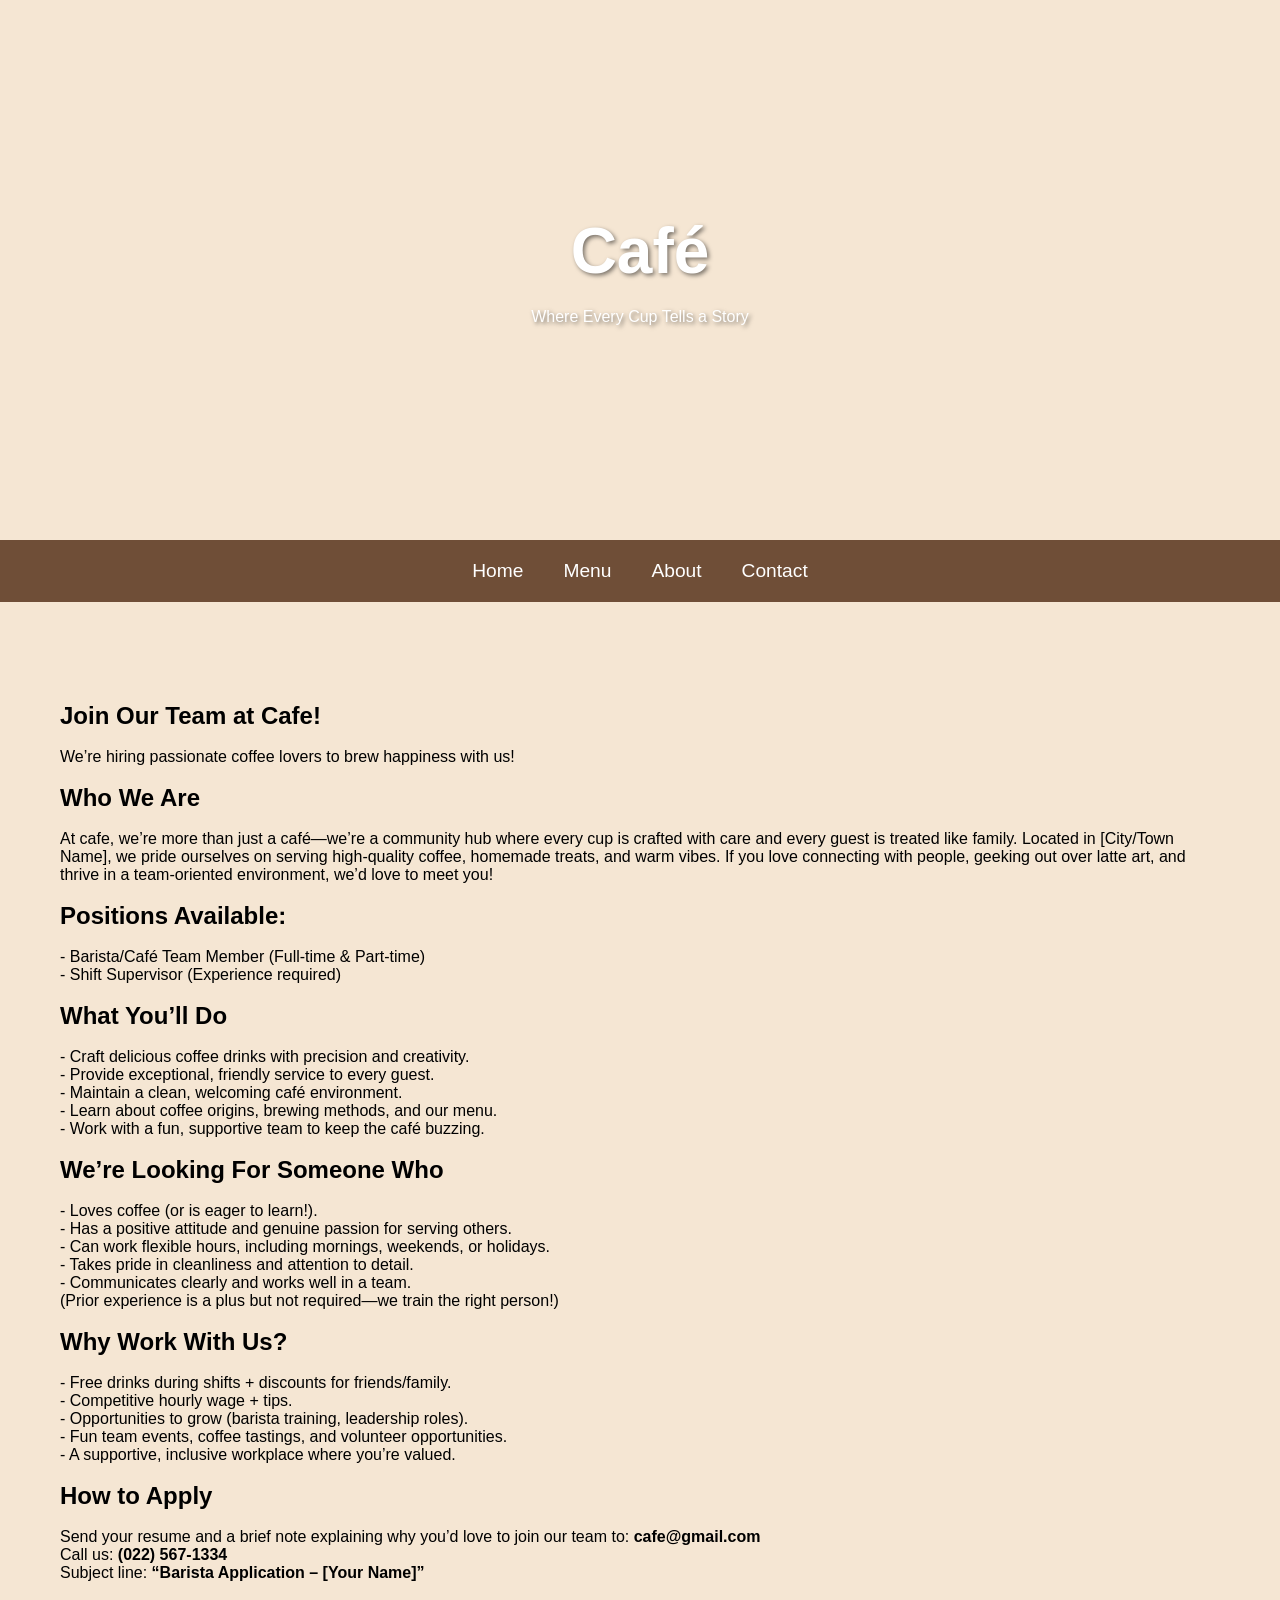
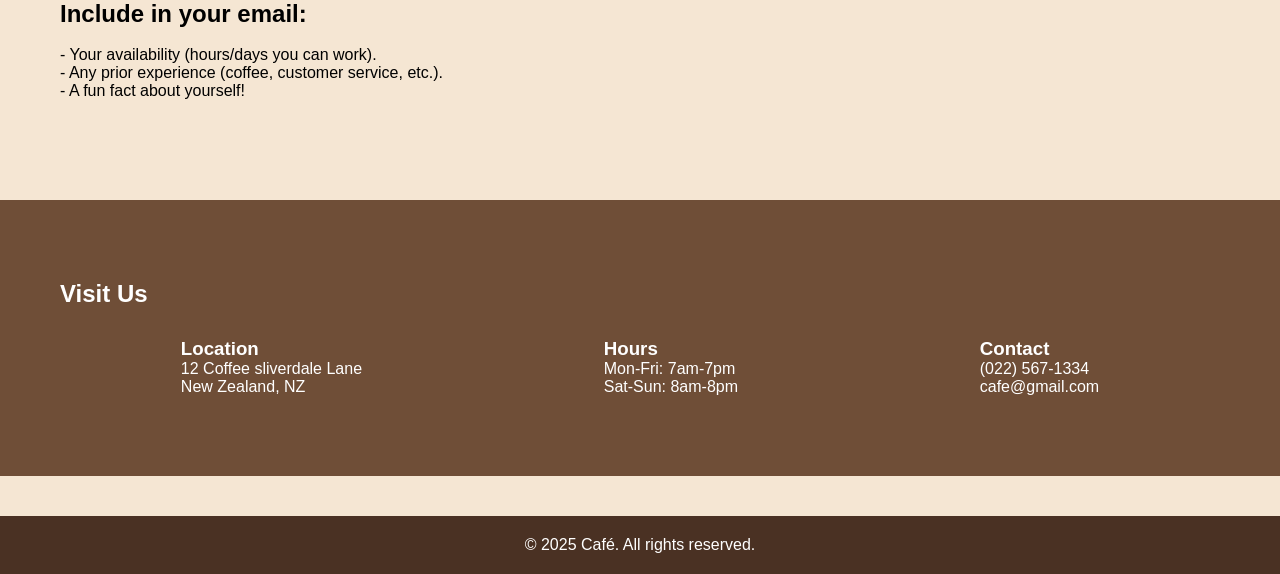
<file: Final_game/code/Cafe_Website_12DGT_3.3.2025/contact.html>
<!DOCTYPE HTML>

<html lang="en">
<head>
    <meta charset="UTF-8">
    <meta name="description" content="Cafe">
    <meta name="keywords" content="cafe, nz cafe">
    <meta name="author" content="Jerry Shi">
    <meta name="viewport" content="width=device-width, initial-scale=1.0">
    <title>Café website 12DGT</title>
    <link rel="stylesheet" href="https://cdnjs.cloudflare.com/ajax/libs/font-awesome/6.0.0/css/all.min.css">
    <link rel="stylesheet" href="style.css">
    <script src="scripts.js" defer></script> <!--It helps the website load more effectively-->
</head>
<body>

    <header>
        <div class="hero-text">
            <h1>Café</h1>
            <p>Where Every Cup Tells a Story</p>
        </div>
    </header>

    <nav class="desktop-nav">
        <ul>
            <li><a href="index.html">Home</a></li>
            <li><a href="menu.html">Menu</a></li>
            <li><a href="about.html">About</a></li>
            <li><a href="contact.html">Contact</a></li>
        </ul>                     
    </nav>

   <div class="topnav">
        <a href="#home" class="active">Café</a>
        <div id="myLinks">
            <a href="index.html">Home</a>
            <a href="menu.html">Menu</a>
            <a href="about.html">About</a>
            <a href="contact.html">Contact</a>
        </div>
        <a href="javascript:void(0);" class="icon" onclick="myFunction()">
            <i class="fa fa-bars"></i>
       </a>
    </div>
  

    <main class="container">

        <section id="about">
            <div class="about">
                <div class="about-text">
                    <h2>Join Our Team at Cafe! </h2><br>
                    <p>We’re hiring passionate coffee lovers to brew happiness with us! </p><br>
                    
                    <h2>Who We Are</h2><br>
                    <p>At cafe, we’re more than just a café—we’re a community hub where every cup is crafted with care and every guest is treated like family. Located in [City/Town Name], we pride ourselves on serving high-quality coffee, homemade treats, and warm vibes. If you love connecting with people, geeking out over latte art, and thrive in a team-oriented environment, we’d love to meet you!  </p><br>
                    
                    <h2>Positions Available: </h2><br>
                    <p>- Barista/Café Team Member (Full-time & Part-time)  <br>
- Shift Supervisor (Experience required) </p><br>
                    
                    <h2>What You’ll Do</h2><br>
                    <p>- Craft delicious coffee drinks with precision and creativity.  <br>
- Provide exceptional, friendly service to every guest.  <br>
- Maintain a clean, welcoming café environment.  <br>
- Learn about coffee origins, brewing methods, and our menu.  <br>
- Work with a fun, supportive team to keep the café buzzing.  </p><br>
                    
                    <h2>We’re Looking For Someone Who  </h2><br>
                    <p>- Loves coffee (or is eager to learn!).  <br>
- Has a positive attitude and genuine passion for serving others.  <br>
- Can work flexible hours, including mornings, weekends, or holidays.  <br>
- Takes pride in cleanliness and attention to detail.  <br>
- Communicates clearly and works well in a team.  <br>
(Prior experience is a plus but not required—we train the right person!)  
</p><br>
                    
                    <h2>Why Work With Us? </h2><br>
                    <p>- Free drinks during shifts + discounts for friends/family.<br>  
- Competitive hourly wage + tips.  <br>
- Opportunities to grow (barista training, leadership roles).  <br>
- Fun team events, coffee tastings, and volunteer opportunities.  <br>
- A supportive, inclusive workplace where you’re valued.  </p><br>
                    
                    <h2>How to Apply</h2><br>
                    <p>Send your resume and a brief note explaining why you’d love to join our team to:
 <b>cafe@gmail.com</b><br>
 Call us:<b> (022) 567-1334</b> <br>
Subject line: <b>“Barista Application – [Your Name]”</b></p><br>
                    
                    <h2>Include in your email:</h2><br>
                    <p>- Your availability (hours/days you can work).  <br>
- Any prior experience (coffee, customer service, etc.).  <br>
- A fun fact about yourself! </p>
                    
                </div>
                
                
            </div>
        </section>
    </main>

    <section class="contact-section" id="contact">
        <div class="container">
            <h2>Visit Us</h2>
            <div class="contact-info">
                <div>
                    <h3>Location</h3>
                    <p>12 Coffee sliverdale Lane<br>New Zealand, NZ</p>
                </div>
                <div>
                    <h3>Hours</h3>
                    <p>Mon-Fri: 7am-7pm<br>Sat-Sun: 8am-8pm</p>
                </div>
                <div>
                    <h3>Contact</h3>
                    <p>(022) 567-1334<br>cafe@gmail.com</p>
                </div>
            </div>
        </div>
    </section>

    <footer>
        <p>&copy; 2025 Café. All rights reserved.</p> <!--copy right-->
    </footer>
</body>
</html>
</file>
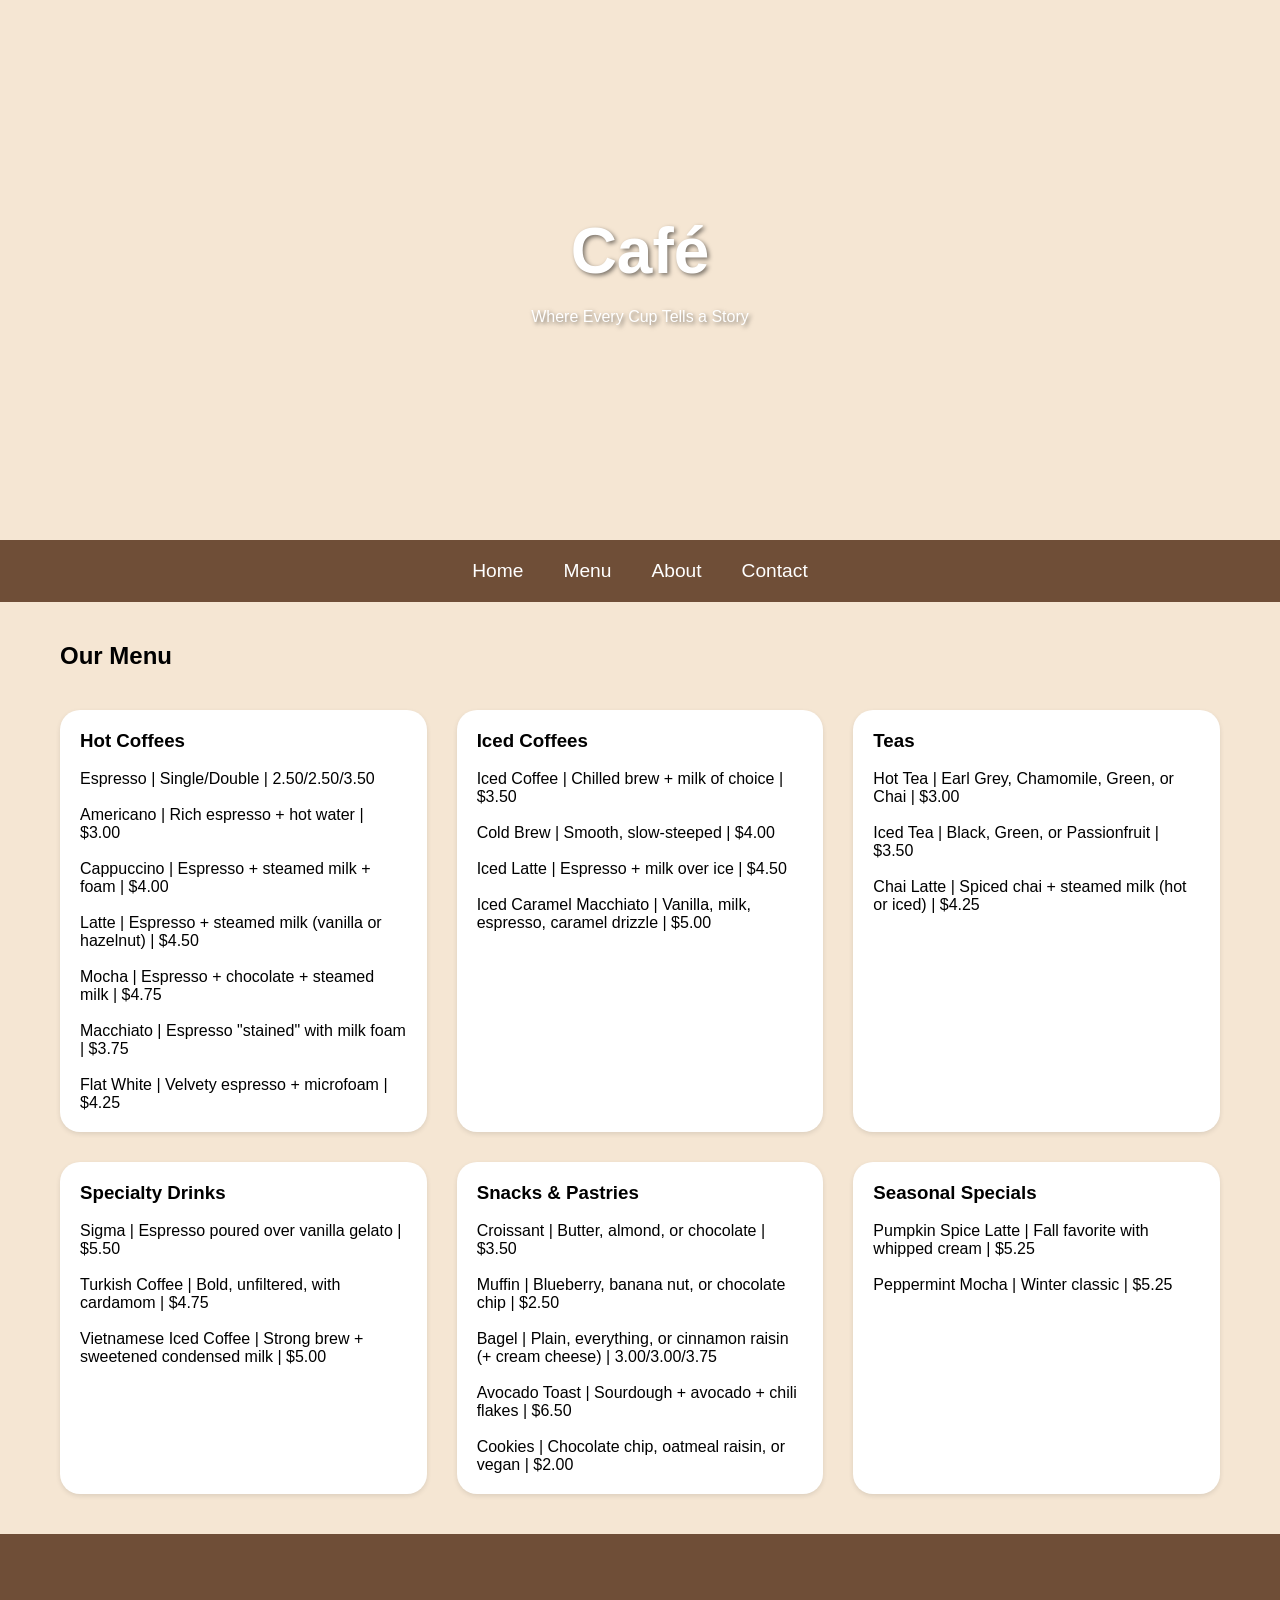
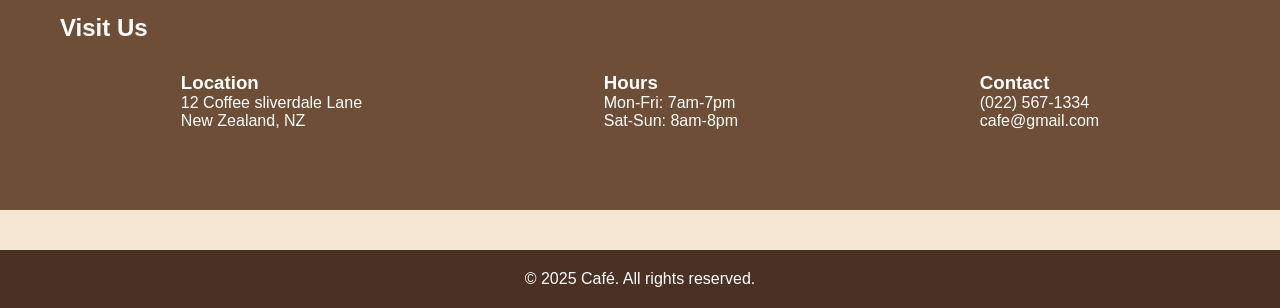
<file: Final_game/code/Cafe_Website_12DGT_3.3.2025/menu.html>
<!DOCTYPE html>

<html lang="en">
    <head>
        <meta charset="UTF-8" />
        <meta name="description" content="Cafe" />
        <meta name="keywords" content="cafe, nz cafe" />
        <meta name="author" content="Jerry Shi" />
        <meta name="viewport" content="width=device-width, initial-scale=1.0" />
        <title>Café website 12DGT</title>
        <link rel="stylesheet" href="https://cdnjs.cloudflare.com/ajax/libs/font-awesome/6.0.0/css/all.min.css" />
        <link rel="stylesheet" href="style.css" />
        <script src="scripts.js" defer></script>
        <!--It helps the website load more effectively-->
    </head>
    <body>
        <header>
            <div class="hero-text">
                <h1>Café</h1>
                <p>Where Every Cup Tells a Story</p>
            </div>
        </header>

        <nav class="desktop-nav">
            <ul>
                <li><a href="index.html">Home</a></li>
                <li><a href="menu.html">Menu</a></li>
                <li><a href="about.html">About</a></li>
                <li><a href="contact.html">Contact</a></li>
            </ul>
        </nav>

        <div class="topnav">
            <a href="#home" class="active">Café</a>
            <div id="myLinks">
                <a href="index.html">Home</a>
                <a href="menu.html">Menu</a>
                <a href="about.html">About</a>
                <a href="contact.html">Contact</a>
            </div>
            <a href="javascript:void(0);" class="icon" onclick="myFunction()">
                <i class="fa fa-bars"></i>
            </a>
        </div>

        <main class="container">
            <section id="menu">
                <h2>Our Menu</h2>
                <div class="menu-section">
                    <div class="menu-item">
                        <h3>Hot Coffees</h3><br>
                        <p>Espresso | Single/Double | 2.50/2.50/3.50</p>
                        <br>
                        <p>Americano | Rich espresso + hot water | $3.00</p>
                        <br>
                        <p>Cappuccino | Espresso + steamed milk + foam | $4.00</p>
                        <br>
                        <p>Latte | Espresso + steamed milk (vanilla or hazelnut) | $4.50</p>
                        <br>
                        <p>Mocha | Espresso + chocolate + steamed milk | $4.75</p>
                        <br>
                        <p>Macchiato | Espresso "stained" with milk foam | $3.75</p>
                        <br>
                        <p>Flat White | Velvety espresso + microfoam | $4.25</p>
                    </div>
                    <div class="menu-item">
                        <h3>Iced Coffees</h3><br>
                        <p>Iced Coffee | Chilled brew + milk of choice | $3.50</p>
                        <br>
                        <p>Cold Brew | Smooth, slow-steeped | $4.00</p>
                        <br>
                        <p>Iced Latte | Espresso + milk over ice | $4.50</p>
                        <br>
                        <p>Iced Caramel Macchiato | Vanilla, milk, espresso, caramel drizzle | $5.00</p>
                        
                    </div>
                    <div class="menu-item">
                        <h3>Teas</h3><br>
                        <p>Hot Tea | Earl Grey, Chamomile, Green, or Chai | $3.00</p>
                        <br>
                        <p>Iced Tea | Black, Green, or Passionfruit | $3.50</p>
                        <br>
                        <p>Chai Latte | Spiced chai + steamed milk (hot or iced) | $4.25</p>
                    </div>
                    <div class="menu-item">
                        <h3>Specialty Drinks</h3><br>
                        <p>Sigma | Espresso poured over vanilla gelato | $5.50</p>
                        <br>
                        <p>Turkish Coffee | Bold, unfiltered, with cardamom | $4.75</p>
                        <br>
                        <p>Vietnamese Iced Coffee | Strong brew + sweetened condensed milk | $5.00</p>
                      
                    </div>
                    <div class="menu-item">
                        <h3>Snacks & Pastries </h3><br>
                        <p>Croissant | Butter, almond, or chocolate | $3.50</p>
                        <br>
                        <p>Muffin | Blueberry, banana nut, or chocolate chip | $2.50</p>
                        <br>
                        <p>Bagel | Plain, everything, or cinnamon raisin (+ cream cheese) | 3.00/3.00/3.75</p>
                        <br>
                        <p>Avocado Toast | Sourdough + avocado + chili flakes | $6.50</p>
                        <br>
                        <p>Cookies | Chocolate chip, oatmeal raisin, or vegan | $2.00</p>
                    </div>
                    <div class="menu-item">
                        <h3>Seasonal Specials</h3><br>
                        <p>Pumpkin Spice Latte | Fall favorite with whipped cream | $5.25</p>
                        <br>
                        <p>Peppermint Mocha | Winter classic | $5.25</p>
                    </div>
                </div>
            </section>
        </main>

        <section class="contact-section" id="contact">
            <div class="container">
                <h2>Visit Us</h2>
                <div class="contact-info">
                    <div>
                        <h3>Location</h3>
                        <p>12 Coffee sliverdale Lane<br />New Zealand, NZ</p>
                    </div>
                    <div>
                        <h3>Hours</h3>
                        <p>Mon-Fri: 7am-7pm<br />Sat-Sun: 8am-8pm</p>
                    </div>
                    <div>
                        <h3>Contact</h3>
                        <p>(022) 567-1334<br />cafe@gmail.com</p>
                    </div>
                </div>
            </div>
        </section>

        <footer>
            <p>&copy; 2025 Café. All rights reserved.</p>
            <!--copy right-->
        </footer>
    </body>
</html>
</file>
<file: Cafe_Website_12DGT_3.3.2025/style.css>
*{
margin: 0;
padding: 0;
box-sizing: border-box;
font-family: 'Arial', sans-serif;
}

body {
background-color: #f5e6d3;
}

/* Header Styles */
header {
/*background-image: url('https://images.unsplash.com/photo-1495474472287-4d71bcdd20/85');*/
background-image: url("main_background_1.jpg");
background-size: cover;
display: flex;
align-items: center;
justify-content: center;
text-align: center;
color: white;
height: 60vh;
text-shadow: 2px 2px 4px rgba(0,0,0,0.5);
}

.hero-text h1 {
font-size: 4em;
margin-bottom: 20px;
}

/* Navigation */
nav {
background-color: #6f4e37;
padding: 20px;
position: sticky;
top: 0;
}

nav ul {
list-style: none;
display: flex;
justify-content: center;
gap: 40px;
}

nav a {
color: white;
text-decoration: none;
font-size: 1.2em;
}

/* Main Content */
.container {
max-width: 1200px;
margin: 0 auto;
padding: 40px 20px;
}

/* Menu Section */
.menu-section {
display: grid;
grid-template-columns: repeat(auto-fit, minmax(300px, 1fr));
gap: 30px;
margin-top: 40px;
}

.menu-item {
background-color: white;
padding: 20px;
border-radius: 20px;
box-shadow: 0 2px 5px rgba(0,0,0,0.1);
}

/* About Section */
.about {
display: flex;
gap: 40px;
align-items: center;
margin: 60px 0;
}

.recruitment{
  display: flex;
  gap: 50px;
  align-items: center;
  margin: 20px 10;
}
.recruitment-text p{
  background-color: white;
  padding: 20px;
  border-radius: 20px;
  box-shadow: 0 2px 5px rgba(0,0,0,0.1);
}

/* Contact Section */
.contact-section {
background-color: #6f4e37;
color: white;
padding: 40px 0;
}

.contact-info {
    display: flex;
    justify-content: space-around;
    margin-top: 30px;
}

/* Footer */
footer {
    background-color: #4a3123;
    color: white;
    text-align: center;
    padding: 20px;
    margin-top: 40px;
}

/* Mobile Navigation Styles */
.topnav {
  overflow: hidden;
  background-color: #6f4e37;
  position: relative;
  display: none; /* Hidden by default */
}

.topnav #myLinks {
  display: none;
}

.topnav a {
  color: white;
  padding: 14px 16px;
  text-decoration: none;
  font-size: 17px;
  display: block;
}

.topnav a.icon {
  background: #4a3123;
  display: block;
  position: absolute;
  right: 0;
  top: 0;
}

.topnav a:hover {
  background-color: #f5e6d3;
  color: #4a3123;
}

.active {
  background-color: #4a3123;
  color: white;
}


/* Responsive Design */
@media (max-width: 768px) {
.desktop-nav {
    display: none;
  }
  
.topnav {
    display: block;
    position: sticky;
    top: 0;
    z-index: 1000;
  }

.nav a.icon {
  background: black;
  display: block;
  position: absolute;
  right: 0;
    top: 0;

}
.recruitment{
  flex-direction: column;
  }
  
.about {
  flex-direction: column;
}
    
header {
  height: 40vh;
    }
}
</file>
<file: Final_game/code/Cafe_Website_12DGT_3.3.2025/style.css>
*{
margin: 0;
padding: 0;
box-sizing: border-box;
font-family: 'Arial', sans-serif;
}

body {
background-color: #f5e6d3;
}

/* Header Styles */
header {
background-image: url('https://images.unsplash.com/photo-1495474472287-4d71bcdd2085');
background-size: cover;
display: flex;
align-items: center;
justify-content: center;
text-align: center;
color: white;
height: 60vh;
text-shadow: 2px 2px 4px rgba(0,0,0,0.5);
}

.hero-text h1 {
font-size: 4em;
margin-bottom: 20px;
}

/* Navigation */
nav {
background-color: #6f4e37;
padding: 20px;
position: sticky;
top: 0;
}

nav ul {
list-style: none;
display: flex;
justify-content: center;
gap: 40px;
}

nav a {
color: white;
text-decoration: none;
font-size: 1.2em;
}

/* Main Content */
.container {
max-width: 1200px;
margin: 0 auto;
padding: 40px 20px;
}

/* Menu Section */
.menu-section {
display: grid;
grid-template-columns: repeat(auto-fit, minmax(300px, 1fr));
gap: 30px;
margin-top: 40px;
}

.menu-item {
background-color: white;
padding: 20px;
border-radius: 20px;
box-shadow: 0 2px 5px rgba(0,0,0,0.1);
}

/* About Section */
.about {
display: flex;
gap: 40px;
align-items: center;
margin: 60px 0;
}

.recruitment{
  display: flex;
  gap: 50px;
  align-items: center;
  margin: 20px 10;
}
.recruitment-text p{
  background-color: white;
  padding: 20px;
  border-radius: 20px;
  box-shadow: 0 2px 5px rgba(0,0,0,0.1);
}

/* Contact Section */
.contact-section {
background-color: #6f4e37;
color: white;
padding: 40px 0;
}

.contact-info {
    display: flex;
    justify-content: space-around;
    margin-top: 30px;
}

/* Footer */
footer {
    background-color: #4a3123;
    color: white;
    text-align: center;
    padding: 20px;
    margin-top: 40px;
}

/* Mobile Navigation Styles */
.topnav {
  overflow: hidden;
  background-color: #6f4e37;
  position: relative;
  display: none; /* Hidden by default */
}

.topnav #myLinks {
  display: none;
}

.topnav a {
  color: white;
  padding: 14px 16px;
  text-decoration: none;
  font-size: 17px;
  display: block;
}

.topnav a.icon {
  background: #4a3123;
  display: block;
  position: absolute;
  right: 0;
  top: 0;
}

.topnav a:hover {
  background-color: #f5e6d3;
  color: #4a3123;
}

.active {
  background-color: #4a3123;
  color: white;
}


/* Responsive Design */
@media (max-width: 768px) {
.desktop-nav {
    display: none;
  }
  
.topnav {
    display: block;
    position: sticky;
    top: 0;
    z-index: 1000;
  }

.nav a.icon {
  background: black;
  display: block;
  position: absolute;
  right: 0;
    top: 0;

}
.recruitment{
  flex-direction: column;
  }
  
.about {
  flex-direction: column;
}
    
header {
  height: 40vh;
    }
}
</file>
